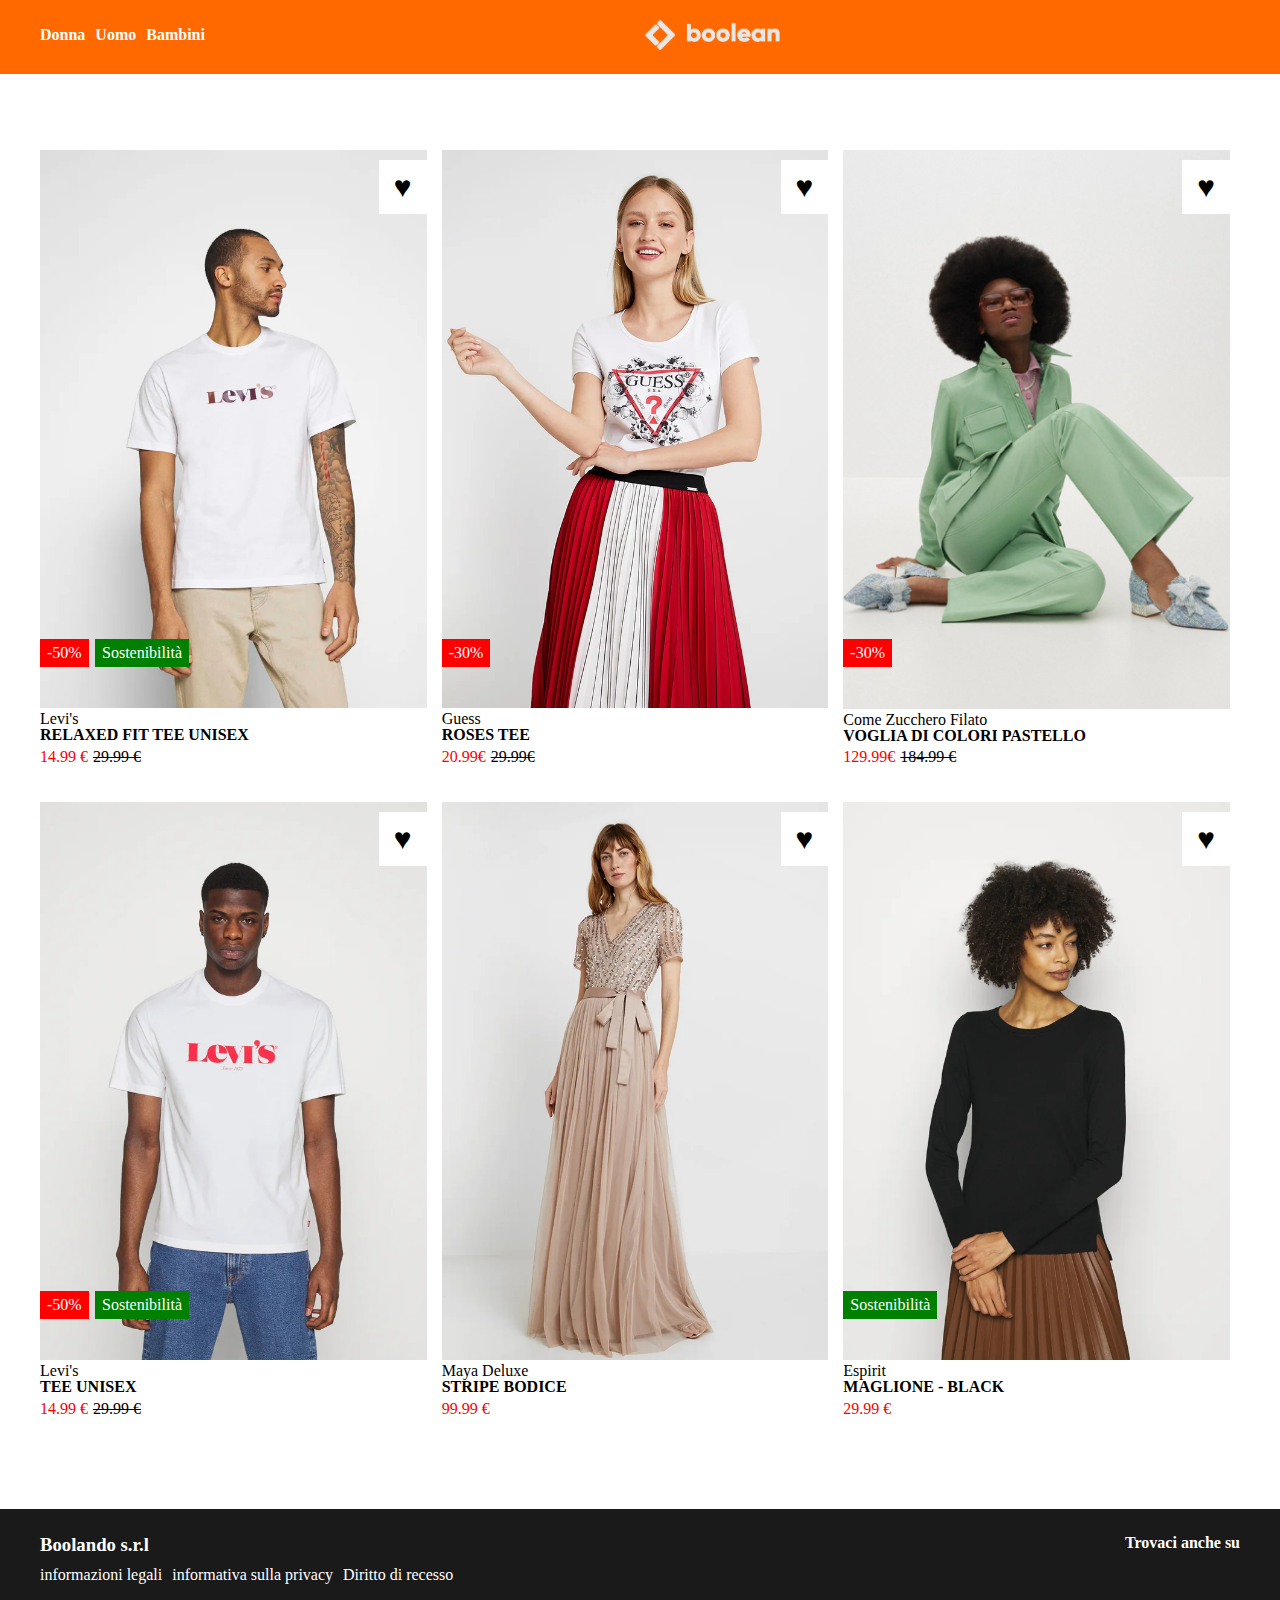
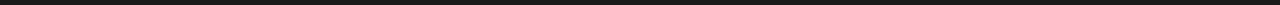
<file: index.html>
<!DOCTYPE html>
<html lang="en">

<head>
    <meta charset="UTF-8">
    <meta name="viewport" content="width=device-width, initial-scale=1.0">
    <title>Boolando</title>
    <link rel="stylesheet" href="./style.css">
    <link rel="stylesheet" href="https://cdnjs.cloudflare.com/ajax/libs/font-awesome/6.6.0/css/all.min.css"
        integrity="sha512-Kc323vGBEqzTmouAECnVceyQqyqdsSiqLQISBL29aUW4U/M7pSPA/gEUZQqv1cwx4OnYxTxve5UMg5GT6L4JJg=="
        crossorigin="anonymous" referrerpolicy="no-referrer" />
</head>

<body>
    <!-- Header -->
    <header class="bkg-orange">
        <div class="container d-flex space-between align-items">
            <!-- Lista header -->
            <div>
                <ul class="d-flex wrap">
                    <li><a href="#">
                            <h4>Donna</h4>
                        </a></li>
                    <li><a href="#">
                            <h4>Uomo</h4>
                        </a></li>
                    <li><a href="#">
                            <h4>Bambini</h4>
                        </a></li>
                </ul>
            </div>
            <!-- Logo -->
            <div>
                <img src="./img/boolean-logo.png" alt="Logo">
            </div>
            <!-- Icone -->
            <div>
                <ul class="d-flex wrap">
                    <li>
                        <a href="#">
                            <i class="fa-regular fa-user"></i>
                        </a>
                    </li>
                    <li>
                        <a href="#">
                            <i class="fa-regular fa-heart"></i>
                        </a>
                    </li>
                    <li>
                        <a href="#">
                            <i class="fa-solid fa-bag-shopping"></i>
                        </a>
                    </li>
                </ul>
            </div>
        </div>
    </header>
    <!-- Main -->
    <main>
        <div class="container">
            <!-- Tabella foto -->
            <div class="row">
                <!-- 1 foto -->
                <div class="col">
                    <img src="./img/1.webp" alt="1 foto">
                    <img class="d-none" src="./img/1b.webp" alt="1 foto alternativa">
                    <div class="badgegreen">Sostenibilità</div>
                    <div class="badgered">-50%</div>
                    <div class="heart">&hearts;</div>
                    <!-- Didascalia 1 foto-->
                    <div class="line">
                        <p>Levi's</p>
                        <h4>Relaxed fit tee unisex</h4>
                        <div class="d-flex">
                            <p class="txt-red">14.99 €</p>
                            <p class="txt-delete">29.99 €</p>
                        </div>
                    </div>
                </div>
                <!-- 2 foto -->
                <div class="col">
                    <img src="./img/2.webp" alt="2 foto">
                    <img class="d-none" src="./img/2b.webp" alt="2 foto alternativa">
                    <div class="badgered">-30%</div>
                    <div class="heart">&hearts;</div>
                    <!-- Didascalia 2 foto-->
                    <div class="line">
                        <p>Guess</p>
                        <h4>Roses Tee</h4>
                        <div class="d-flex">
                            <p class="txt-red">20.99€</p>
                            <p class="txt-delete">29.99€</p>
                        </div>
                    </div>
                </div>
                <!-- 3 foto -->
                <div class=" col">
                    <img src="./img/3.webp" alt="3 foto">
                    <img class="d-none" src="./img/3b.webp" alt="3 foto alternativa">
                    <div class="badgered">-30%</div>
                    <div class="heart">&hearts;</div>
                    <!-- Didascalia 3 foto -->
                    <div class="line">
                        <p>Come Zucchero Filato</p>
                        <h4>Voglia di colori pastello</h4>
                        <div class="d-flex">
                            <p class="txt-red">129.99€</p>
                            <p class="txt-delete">184.99 €</p>
                        </div>
                    </div>
                </div>
                <!-- 4 foto -->
                <div class="col">
                    <img src="./img/4.webp" alt="4 foto">
                    <img class="d-none" src="./img/4b.webp" alt="4 foto alternativa">
                    <div class="badgegreen">Sostenibilità</div>
                    <div class="badgered">-50%</div>
                    <div class="heart">&hearts;</div>
                    <!-- Didascalia 4 foto -->
                    <div class="line">
                        <p>Levi's</p>
                        <h4>Tee unisex</h4>
                        <div class="d-flex">
                            <p class="txt-red">14.99 €</p>
                            <p class="txt-delete">29.99 €</p>
                        </div>
                    </div>
                </div>
                <!-- 5 foto -->
                <div class="col">
                    <img src="./img/5.webp" alt="5 foto">
                    <img class="d-none" src="./img/5b.webp" alt="5 foto alternativa">
                    <div class="heart">&hearts;</div>
                    <!-- Didascalia 5 foto -->
                    <div class="line">
                        <p>Maya Deluxe</p>
                        <h4>Stripe Bodice</h4>
                        <div class="d-flex ">
                            <p class="txt-red">99.99 €</p>
                            <p class="txt-delete"></p>
                        </div>
                    </div>
                </div>
                <!-- 6 foto -->
                <div class="col">
                    <img src="./img/6.webp" alt="6 foto">
                    <img class="d-none" src="./img/6b.webp" alt="6 foto alternativa">
                    <div class="badgegreen6">Sostenibilità</div>
                    <div class="heart">&hearts;</div>
                    <!-- Didascalia 6 foto -->
                    <div class="line">
                        <p>Espirit</p>
                        <h4>Maglione - Black</h4>
                        <div class="d-flex">
                            <p class="txt-red">29.99 € </p>
                            <p class="txt-delete"></p>
                        </div>
                    </div>
                </div>
            </div>
        </div>
    </main>
    <!-- Footer -->
    <footer class="bkg-dark txt-white">
        <div class="container d-flex space-between">
            <!-- Info -->
            <div>
                <h3>Boolando s.r.l</h3>
                <ul class="d-flex wrap">
                    <li><a href="#">informazioni legali</a></li>
                    <li><a href="#">informativa sulla privacy</a></li>
                    <li><a href="#">Diritto di recesso</a></li>
                </ul>
            </div>
            <!-- Social -->
            <div>
                <h4>Trovaci anche su</h4>
                <ul class="d-flex wrap">
                    <li><a href="#"><i class="fa-brands fa-square-twitter icon"></i></a></li>
                    <li><a href="#"><i class="fa-brands fa-square-facebook icon"></i></a></li>
                    <li><a href="#"><i class="fa-brands fa-square-instagram icon"></i></a></li>
                    <li><a href="#"><i class="fa-brands fa-square-pinterest icon"></i></a></li>
                    <li><a href="#"><i class="fa-brands fa-square-youtube icon"></i></a></li>
                </ul>
            </div>
        </div>
    </footer>
</body>

</html>
</file>
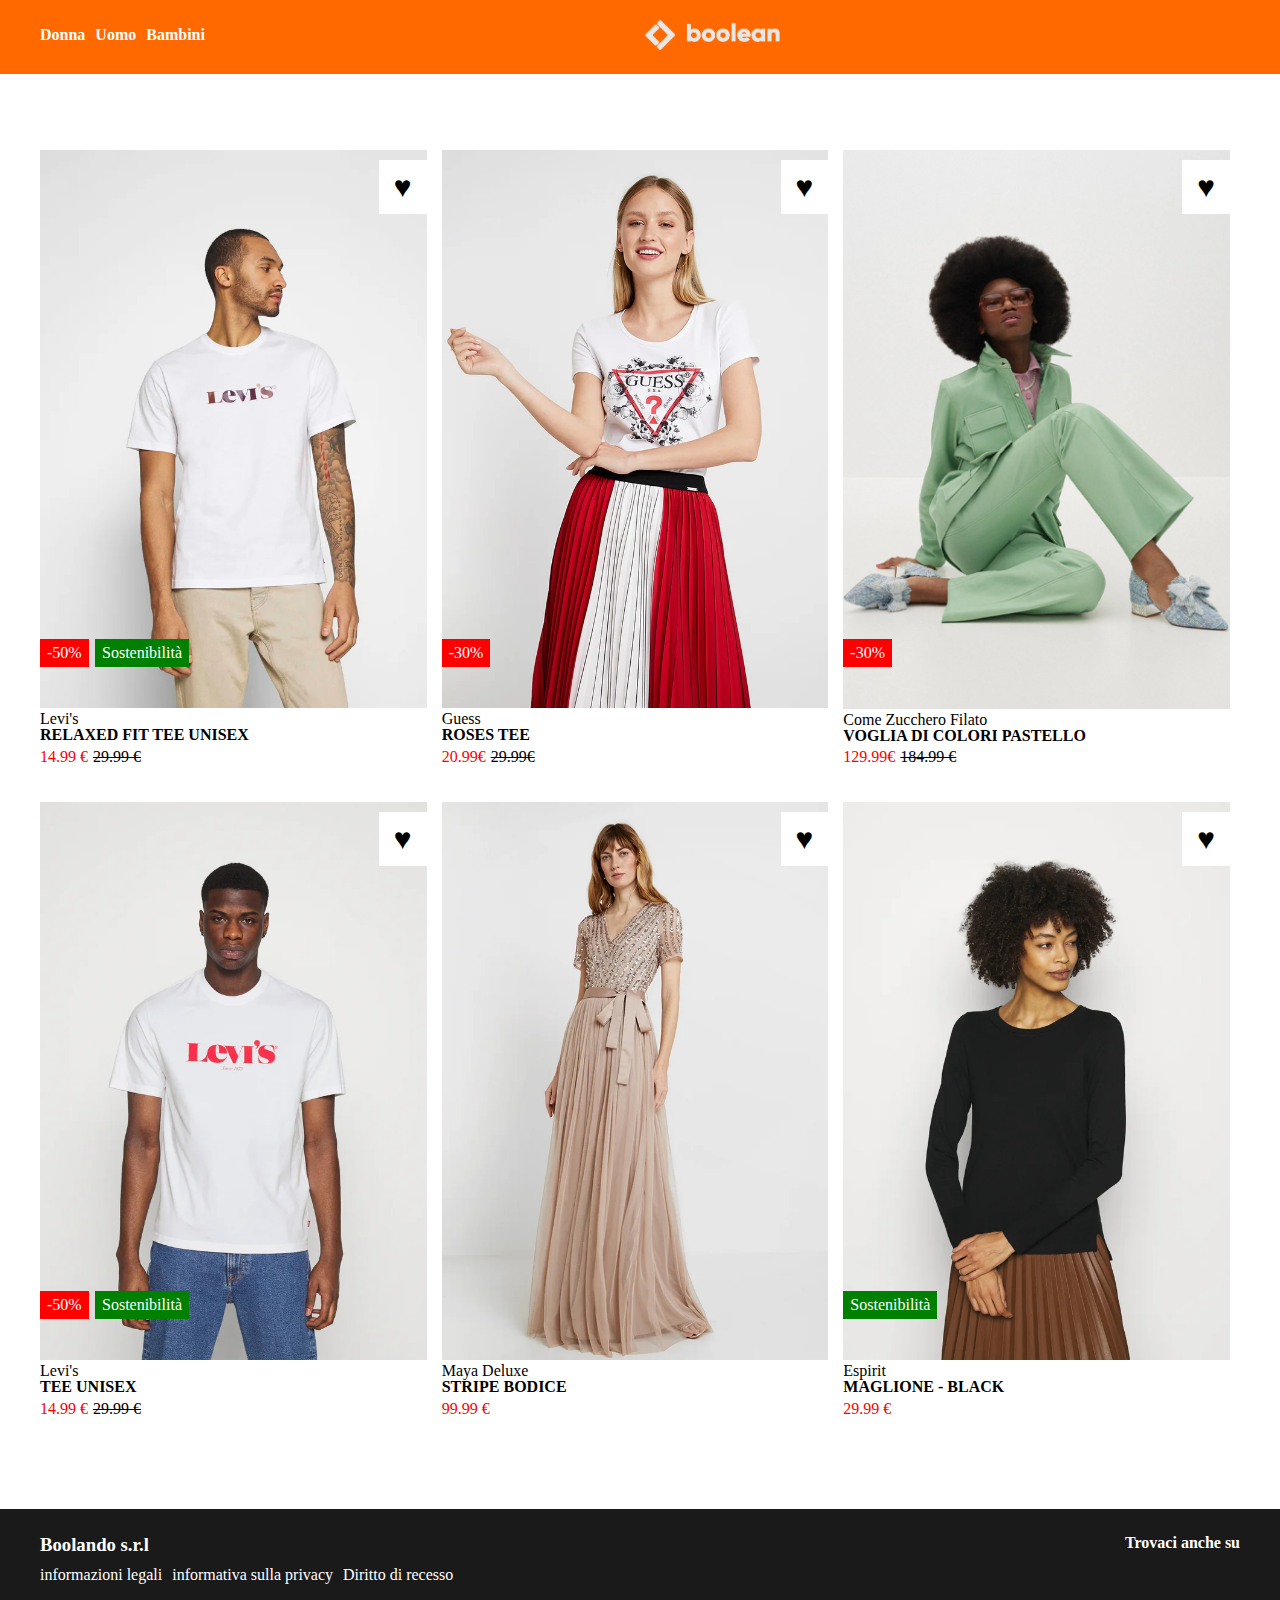
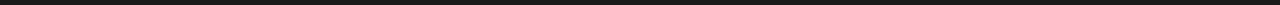
<file: bonus/index.html>
<!DOCTYPE html>
<html lang="en">

<head>
    <meta charset="UTF-8">
    <meta name="viewport" content="width=device-width, initial-scale=1.0">
    <title>Boolando</title>
    <link rel="stylesheet" href="./style.css">
    <link rel="stylesheet" href="https://cdnjs.cloudflare.com/ajax/libs/font-awesome/6.6.0/css/all.min.css"
        integrity="sha512-Kc323vGBEqzTmouAECnVceyQqyqdsSiqLQISBL29aUW4U/M7pSPA/gEUZQqv1cwx4OnYxTxve5UMg5GT6L4JJg=="
        crossorigin="anonymous" referrerpolicy="no-referrer" />
</head>

<body>
    <!-- Header -->
    <header class="bkg-orange">
        <div class="container d-flex space-between align-items">
            <!-- Lista header -->
            <div>
                <ul class="d-flex wrap">
                    <li><a href="#">
                            <h4>Donna</h4>
                        </a></li>
                    <li><a href="#">
                            <h4>Uomo</h4>
                        </a></li>
                    <li><a href="#">
                            <h4>Bambini</h4>
                        </a></li>
                </ul>
            </div>
            <!-- Logo -->
            <div>
                <img src="../img/boolean-logo.png" alt="Logo">
            </div>
            <!-- Icone -->
            <div>
                <ul class="d-flex wrap">
                    <li>
                        <a href="#">
                            <i class="fa-regular fa-user"></i>
                        </a>
                    </li>
                    <li>
                        <a href="#">
                            <i class="fa-regular fa-heart"></i>
                        </a>
                    </li>
                    <li>
                        <a href="#">
                            <i class="fa-solid fa-bag-shopping"></i>
                        </a>
                    </li>
                </ul>
            </div>
        </div>
    </header>
    <!-- Main -->
    <main>
        <div class="container">
            <!-- Tabella foto -->
            <div class="row">
                <!-- 1 foto -->
                <div class="col">
                    <img src="../img/1.webp" alt="1 foto">
                    <a href="./dettaglio.html"><img class="d-none" src="../img/1b.webp" alt="1 foto alternativa"></a>
                    <div class="badgegreen">Sostenibilità</div>
                    <div class="badgered">-50%</div>
                    <div class="heart">&hearts;</div>
                    <!-- Didascalia 1 foto-->
                    <div class="line">
                        <p>Levi's</p>
                        <h4>Relaxed fit tee unisex</h4>
                        <div class="d-flex">
                            <p class="txt-red">14.99 €</p>
                            <p class="txt-delete">29.99 €</p>
                        </div>
                    </div>
                </div>
                <!-- 2 foto -->
                <div class="col">
                    <img src="../img/2.webp" alt="2 foto">
                    <img class="d-none" src="../img/2b.webp" alt="2 foto alternativa">
                    <div class="badgered">-30%</div>
                    <div class="heart">&hearts;</div>
                    <!-- Didascalia 2 foto-->
                    <div class="line">
                        <p>Guess</p>
                        <h4>Roses Tee</h4>
                        <div class="d-flex">
                            <p class="txt-red">20.99€</p>
                            <p class="txt-delete">29.99€</p>
                        </div>
                    </div>
                </div>
                <!-- 3 foto -->
                <div class=" col">
                    <img src="../img/3.webp" alt="3 foto">
                    <img class="d-none" src="../img/3b.webp" alt="3 foto alternativa">
                    <div class="badgered">-30%</div>
                    <div class="heart">&hearts;</div>
                    <!-- Didascalia 3 foto -->
                    <div class="line">
                        <p>Come Zucchero Filato</p>
                        <h4>Voglia di colori pastello</h4>
                        <div class="d-flex">
                            <p class="txt-red">129.99€</p>
                            <p class="txt-delete">184.99 €</p>
                        </div>
                    </div>
                </div>
                <!-- 4 foto -->
                <div class="col">
                    <img src="../img/4.webp" alt="4 foto">
                    <img class="d-none" src="../img/4b.webp" alt="4 foto alternativa">
                    <div class="badgegreen">Sostenibilità</div>
                    <div class="badgered">-50%</div>
                    <div class="heart">&hearts;</div>
                    <!-- Didascalia 4 foto -->
                    <div class="line">
                        <p>Levi's</p>
                        <h4>Tee unisex</h4>
                        <div class="d-flex">
                            <p class="txt-red">14.99 €</p>
                            <p class="txt-delete">29.99 €</p>
                        </div>
                    </div>
                </div>
                <!-- 5 foto -->
                <div class="col">
                    <img src="../img/5.webp" alt="5 foto">
                    <img class="d-none" src="../img/5b.webp" alt="5 foto alternativa">
                    <div class="heart">&hearts;</div>
                    <!-- Didascalia 5 foto -->
                    <div class="line">
                        <p>Maya Deluxe</p>
                        <h4>Stripe Bodice</h4>
                        <div class="d-flex ">
                            <p class="txt-red">99.99 €</p>
                            <p class="txt-delete"></p>
                        </div>
                    </div>
                </div>
                <!-- 6 foto -->
                <div class="col">
                    <img src="../img/6.webp" alt="6 foto">
                    <img class="d-none" src="../img/6b.webp" alt="6 foto alternativa">
                    <div class="badgegreen6">Sostenibilità</div>
                    <div class="heart">&hearts;</div>
                    <!-- Didascalia 6 foto -->
                    <div class="line">
                        <p>Espirit</p>
                        <h4>Maglione - Black</h4>
                        <div class="d-flex">
                            <p class="txt-red">29.99 € </p>
                            <p class="txt-delete"></p>
                        </div>
                    </div>
                </div>
            </div>
        </div>
    </main>
    <!-- Footer -->
    <footer class="bkg-dark txt-white">
        <div class="container d-flex space-between">
            <!-- Info -->
            <div>
                <h3>Boolando s.r.l</h3>
                <ul class="d-flex wrap">
                    <li><a href="#">informazioni legali</a></li>
                    <li><a href="#">informativa sulla privacy</a></li>
                    <li><a href="#">Diritto di recesso</a></li>
                </ul>
            </div>
            <!-- Social -->
            <div>
                <h4>Trovaci anche su</h4>
                <ul class="d-flex wrap">
                    <li><a href="#"><i class="fa-brands fa-square-twitter icon"></i></a></li>
                    <li><a href="#"><i class="fa-brands fa-square-facebook icon"></i></a></li>
                    <li><a href="#"><i class="fa-brands fa-square-instagram icon"></i></a></li>
                    <li><a href="#"><i class="fa-brands fa-square-pinterest icon"></i></a></li>
                    <li><a href="#"><i class="fa-brands fa-square-youtube icon"></i></a></li>
                </ul>
            </div>
        </div>
    </footer>
</body>

</html>
</file>
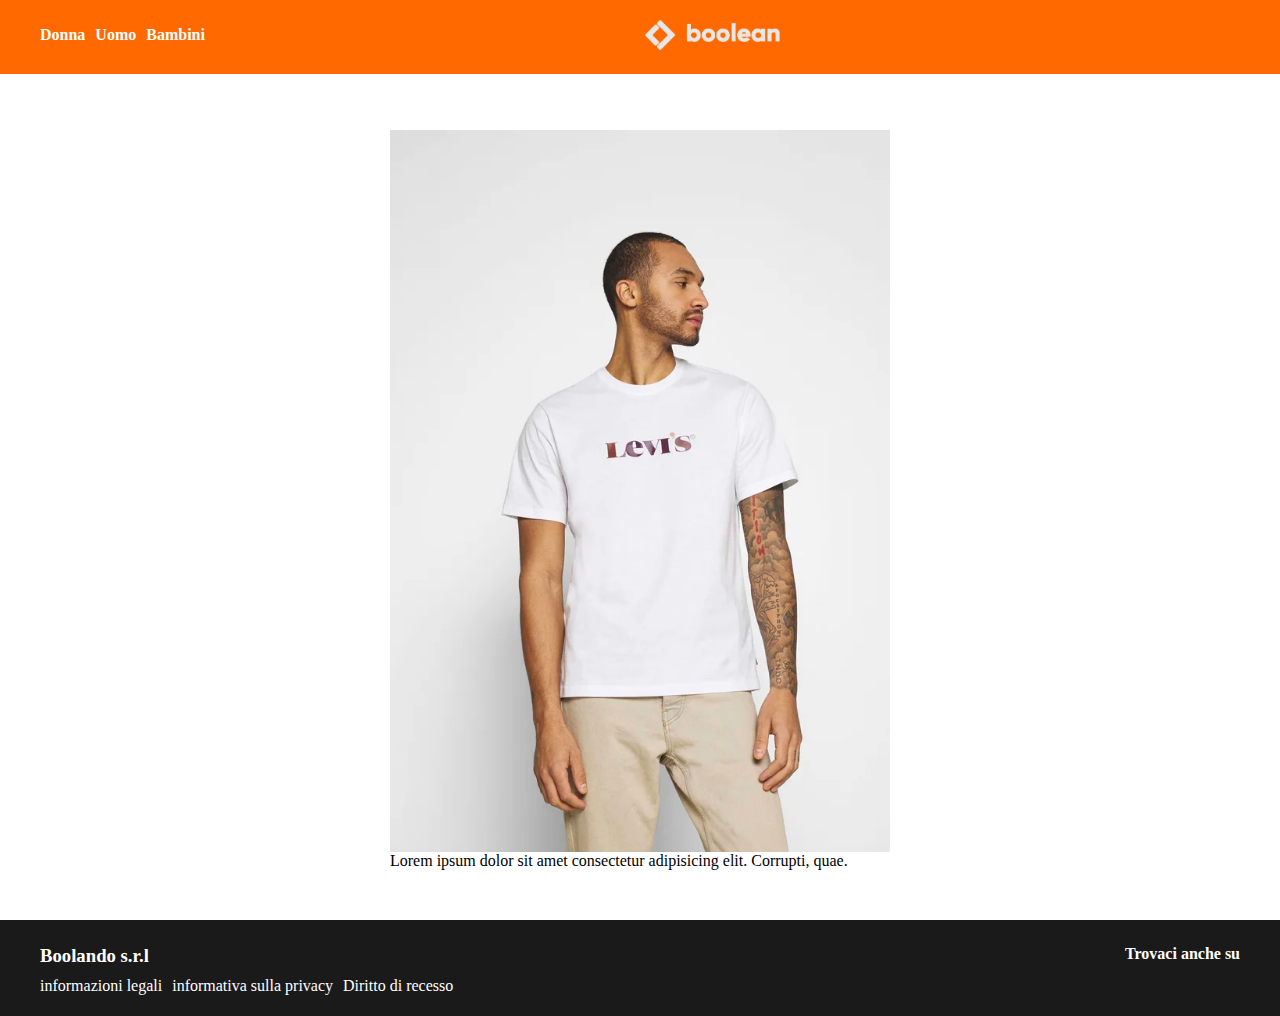
<file: bonus/dettaglio.html>
<!DOCTYPE html>
<html lang="en">

<head>
    <meta charset="UTF-8">
    <meta name="viewport" content="width=device-width, initial-scale=1.0">
    <title>Boolando</title>
    <link rel="stylesheet" href="./style1.css">
    <link rel="stylesheet" href="https://cdnjs.cloudflare.com/ajax/libs/font-awesome/6.6.0/css/all.min.css"
        integrity="sha512-Kc323vGBEqzTmouAECnVceyQqyqdsSiqLQISBL29aUW4U/M7pSPA/gEUZQqv1cwx4OnYxTxve5UMg5GT6L4JJg=="
        crossorigin="anonymous" referrerpolicy="no-referrer" />
</head>

<body>
    <!-- Header -->
    <header class="bkg-orange">
        <div class="container d-flex space-between align-items">
            <!-- Lista header -->
            <div>
                <ul class="d-flex wrap">
                    <li><a href="#">
                            <h4>Donna</h4>
                        </a></li>
                    <li><a href="#">
                            <h4>Uomo</h4>
                        </a></li>
                    <li><a href="#">
                            <h4>Bambini</h4>
                        </a></li>
                </ul>
            </div>
            <!-- Logo -->
            <div>
                <img src="../img/boolean-logo.png" alt="Logo">
            </div>
            <!-- Icone -->
            <div>
                <ul class="d-flex wrap">
                    <li>
                        <a href="#">
                            <i class="fa-regular fa-user"></i>
                        </a>
                    </li>
                    <li>
                        <a href="#">
                            <i class="fa-regular fa-heart"></i>
                        </a>
                    </li>
                    <li>
                        <a href="#">
                            <i class="fa-solid fa-bag-shopping"></i>
                        </a>
                    </li>
                </ul>
            </div>
        </div>
    </header>
    <main class="container-small">
        <div class="col">
            <img src="../img/1.webp" alt="Foto 1 grande">
            <img class="d-none" src="../img/1b.webp" alt="1 foto alternativa">
        </div>
        <div>
            <p>Lorem ipsum dolor sit amet consectetur adipisicing elit. Corrupti, quae.</p>
        </div>
    </main>
    <footer class="bkg-dark txt-white">
        <div class="container d-flex space-between">
            <!-- Info -->
            <div>
                <h3>Boolando s.r.l</h3>
                <ul class="d-flex wrap">
                    <li><a href="#">informazioni legali</a></li>
                    <li><a href="#">informativa sulla privacy</a></li>
                    <li><a href="#">Diritto di recesso</a></li>
                </ul>
            </div>
            <!-- Social -->
            <div>
                <h4>Trovaci anche su</h4>
                <ul class="d-flex wrap">
                    <li><a href="#"><i class="fa-brands fa-square-twitter icon"></i></a></li>
                    <li><a href="#"><i class="fa-brands fa-square-facebook icon"></i></a></li>
                    <li><a href="#"><i class="fa-brands fa-square-instagram icon"></i></a></li>
                    <li><a href="#"><i class="fa-brands fa-square-pinterest icon"></i></a></li>
                    <li><a href="#"><i class="fa-brands fa-square-youtube icon"></i></a></li>
                </ul>
            </div>
        </div>
    </footer>
</body>
</html>
</file>
<file: style.css>
/* Impostazioni generali */
* {
    margin: 0;
    padding: 0;
    box-sizing: border-box;
}

:root {
    --orange: #FF6900;
    --red: #FF0000;
    --green: #008000;
    --dark: #1A1A1A;
}

/* Main */
main {
    padding-top: 130px;
    padding-bottom: 50px;
}

main h4 {
    text-transform: uppercase;
}

/* Header */
header img {
    width: auto;
    height: 30px;
}

header {
    position: fixed;
    top: 0px;
    left: 0px;
    right: 0px;
    z-index: 1000;
}

/* Footer */
footer h3, h4 {
    padding-bottom: 10px;
    padding-top: 5px;
}

/* Container */
.container {
    margin: 0 auto;
    max-width: 1200px;
    padding: 20px 0px;
}

/* Sfondi */
.bkg-orange {
    background-color: var(--orange);
}

.bkg-dark {
    background-color: var(--dark);
}
/* Testi */
.txt-white {
    color: white;
}

.txt-red {
    color: red;
}

.txt-delete {
    text-decoration: line-through;
    padding-left: 5px;
}

/* Impostazioni flex */
.d-flex {
    display: flex;
}

.space-between {
    justify-content: space-between;
}

.wrap {
    flex-wrap: wrap;
}

.align-items {
    align-items: center;
}

/* Lista */
ul {
    list-style: none;
    gap: 10px;
}

/* Ancora */
a {
    text-decoration: none;
    display: block;
    color: white;
}

/* Tabella foto */
.col {
    width: calc((100% - 40px)/3);
    position: relative;
}

.row {
    display: flex;
    gap: 15px;
    flex-wrap: wrap;
}

.col img {
    width: 100%;
    display: block;
}

/* Foto secondarie */
.col img.d-none {
    position: absolute;
    top: 0;
    left: 0;
    display: none;
}

.col:hover {
    cursor: pointer;
}

.col:hover img.d-none {
    display: block;
}

/* Badge */
.badgegreen {
    position: absolute;
    bottom: 120px;
    left: 55px;
    padding: 5px 7px;
    background-color: #008000;
    color: white;
}

.badgegreen6 {
    position: absolute;
    bottom: 120px;
    left: 0px;
    padding: 5px 7px;
    background-color: #008000;
    color: white;
}

.badgered {
    position: absolute;
    bottom: 120px;
    left: 0px;
    padding: 5px 7px;
    background-color: #FF0000;
    color: white;
}

.heart {
    position: absolute;
    top: 10px;
    right: 0px;
    padding: 10px 15px;
    background-color: white;
    font-size: 30px;
}


/* Interlinea */
.line {
    line-height: 0.7;
    padding-bottom: 25px;
    padding-top: 5px;
}

/* Icone */
.icon {
    font-size: 20px;
    padding-right: 7px;
}
</file>
<file: bonus/style.css>
/* Impostazioni generali */
* {
    margin: 0;
    padding: 0;
    box-sizing: border-box;
}

:root {
    --orange: #FF6900;
    --red: #FF0000;
    --green: #008000;
    --dark: #1A1A1A;
}
/* Main */
main {
    padding-top: 130px;
    padding-bottom: 50px;
}
main h4 {
    text-transform: uppercase;
}
/* Header */
header img {
    width: auto;
    height: 30px;
}

header {
    position: fixed;
    top: 0px;
    left: 0px;
    right: 0px;
    z-index: 1000;
}
/* Footer */
footer h3, h4 {
    padding-bottom: 10px;
    padding-top: 5px;
}
/* Container */
.container {
    margin: 0 auto;
    max-width: 1200px;
    padding: 20px 0px;
}

/* Sfondi */
.bkg-orange {
    background-color: var(--orange);
}

.bkg-dark {
    background-color: var(--dark);
}
/* Testo */
.txt-white {
    color: white;
}

.txt-red {
    color: red;
}
.txt-delete {
    text-decoration: line-through;
    padding-left: 5px;
}
/* Impostazioni flex */
.d-flex {
    display: flex;
}

.space-between {
    justify-content: space-between;
}

.wrap {
    flex-wrap: wrap;
}

.align-items {
    align-items: center;
}

/* Lista */
ul {
    list-style: none;
    gap: 10px;
}
/* Ancora */
a {
    text-decoration: none;
    display: block;
    color: white;
}
/* Tabella foto */
.col {
    width: calc((100% - 40px)/3);
    position: relative;
}
.row {
    display: flex;
    gap: 15px;
    flex-wrap: wrap;
}
.col img {
    width: 100%;
    display: block;
}
/* Foto secondarie */
.col img.d-none {
    position: absolute;
    top: 0;
    left: 0;
    display: none;
}
.col:hover {
    cursor: pointer;
}
.col:hover img.d-none {
    display: block;
}
/* Badge */
.badgegreen {
    position: absolute;
    bottom: 120px;
    left: 55px;
    padding: 5px 7px;
    background-color: #008000;
    color: white;
}
.badgegreen6 {
    position: absolute;
    bottom: 120px;
    left: 0px;
    padding: 5px 7px;
    background-color: #008000;
    color: white;
}
.badgered {
    position: absolute;
    bottom: 120px;
    left: 0px;
    padding: 5px 7px ;
    background-color: #FF0000;
    color: white;
}
.heart {
    position: absolute;
    top:10px;
    right: 0px;
    padding: 10px 15px;
    background-color: white;
    font-size: 30px;
}
.heart:hover {
    color: #FF0000;
}
/* Interlinea */
.line {
    line-height: 0.7;
    padding-bottom: 25px;
    padding-top: 5px;
}
/* Icone */
.icon {
    font-size: 20px;
    padding-right: 7px;
}
</file>
<file: bonus/style1.css>
* {
    margin: 0;
    padding: 0;
    box-sizing: border-box;
}

:root {
    --orange: #FF6900;
    --red: #FF0000;
    --green: #008000;
    --dark: #1A1A1A;
}
/* Header */
header img {
    width: auto;
    height: 30px;
}
main {
    padding-top: 130px;
    padding-bottom: 50px;
}
header {
    position: fixed;
    top: 0px;
    left: 0px;
    right: 0px;
    z-index: 1000;
}
/* Container */
.container {
    margin: 0 auto;
    max-width: 1200px;
    padding: 20px 0px;
}

.container-small {
    margin: 0 auto;
    max-width: 500px;
}

/* Sfondi */
.bkg-orange {
    background-color: var(--orange);
}
.bkg-dark {
    background-color: var(--dark);
}
/* Testo */
.txt-white {
    color: white;
}
/* Impostazioni flex */
.d-flex {
    display: flex;
}

.space-between {
    justify-content: space-between;
}

.wrap {
    flex-wrap: wrap;
}

.align-items {
    align-items: center;
}
/* Footer */
footer h3, h4 {
    padding-bottom: 10px;
    padding-top: 5px;
}
/* Lista */
ul {
    list-style: none;
    gap: 10px;
}
/* Ancora */
a {
    text-decoration: none;
    display: inline-block;
    color: white;
}
/* Icone */
.icon {
    font-size: 20px;
    padding-right: 7px;
}

main img {
    width: 100%;
}
.col img.d-none {
    position: absolute;
    top: 0;
    left: 0;
    display: none;
}
.col:hover {
    cursor: pointer;
}
.col:hover img.d-none {
    display: block;
}
.col img{
    width: 100%;
    display: block;
}
.col {
    position: relative;
}
</file>
